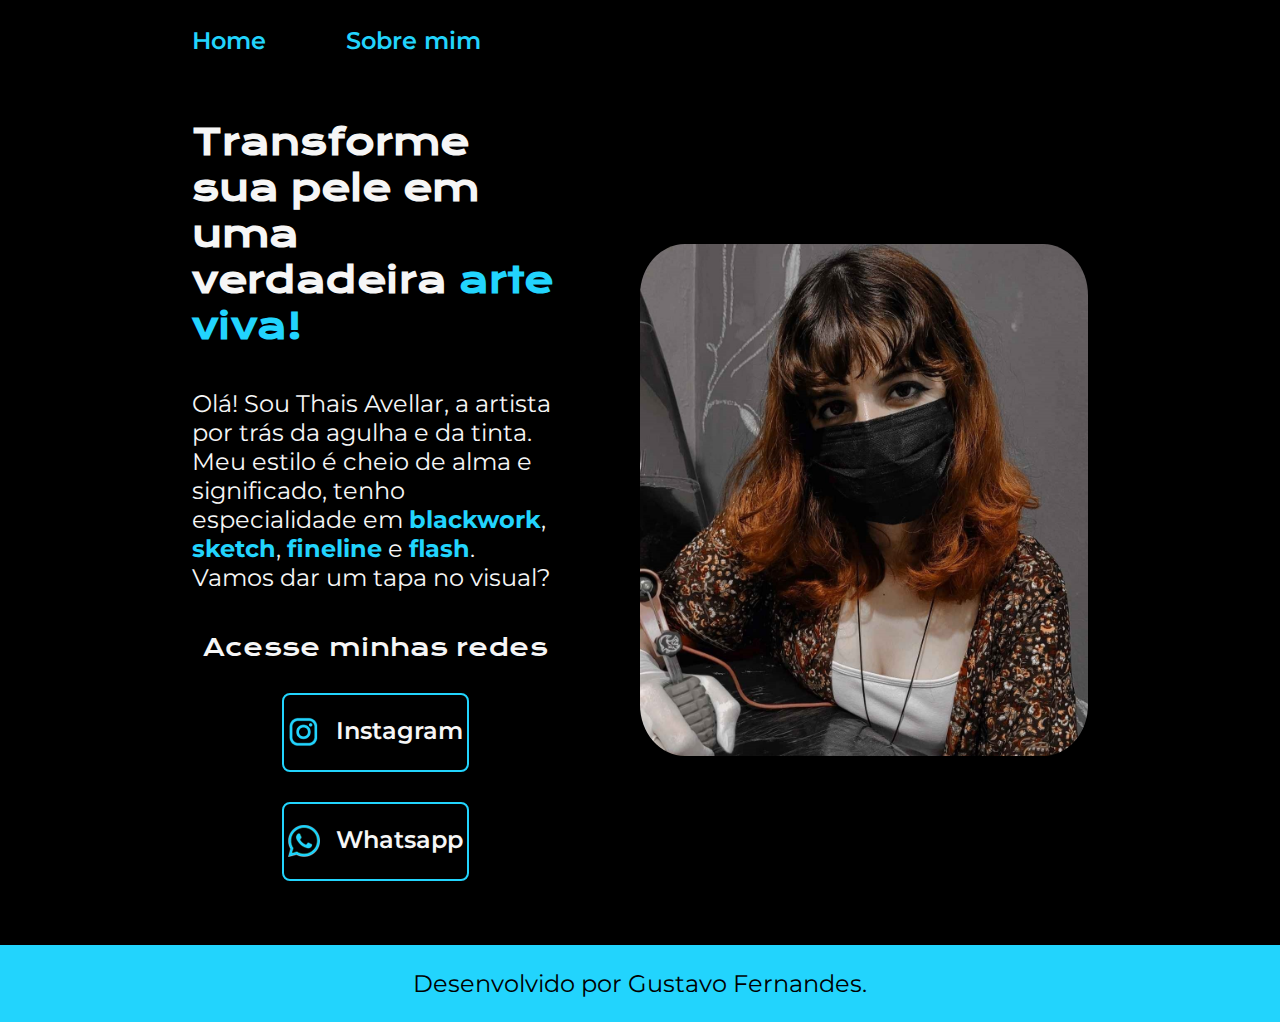
<file: index.html>
<!DOCTYPE html>
<html lang="pt-br">

<head>
    <meta charset="UTF-8">
    <meta http-equiv="X-UA-Compatible" content="IE=edge">
    <meta name="viewport" content="width=device-width, initial-scale=1.0">
    <title>Home</title>
    <link rel="stylesheet" href="./styles/style.css">
</head>

<body>
    <header class="cabecalho">
        <nav class="cabecalho__menu">
            <a class="cabecalho__menu__link" href="index.html">Home</a>
            <a class="cabecalho__menu__link" href="about.html">Sobre mim</a>
        </nav>
    </header>
    <main class="apresentacao">
        <section class="apresentacao__conteudo">
            <h1 class="apresentacao__conteudo__titulo">Transforme sua pele em uma verdadeira <strong 
            class="titulo-destaque">arte viva!
            </strong></h1>
            <p class="apresentacao__conteudo__texto">Olá! Sou Thais Avellar, a artista por trás da agulha e da tinta. Meu estilo é cheio de alma e significado, tenho especialidade em <strong class="titulo-destaque">blackwork</strong>, <strong class="titulo-destaque">sketch</strong>, <strong class="titulo-destaque">fineline</strong> e <strong class="titulo-destaque">flash</strong>. Vamos
            dar um tapa no visual?</p>
            <div class="apresentacao__links">
                <h2 class="apresentacao__links__subtitulo">Acesse minhas redes</h2>
                <a class="apresentacao__links__navegacao" href="https://www.instagram.com/thaisavellar_tattoo">
                    <img src="./assets/instagram.png">
                    Instagram
                </a>
                <a class="apresentacao__links__navegacao" href="https://wa.me/5524999328238">
                    <img src="./assets/whatsapp.png">
                    Whatsapp
                </a>
            </div>
        </section>
        <img class="apresentacao__imagem" src="./assets/thais2.jpg" alt="Foto da Thais tatuando">
    </main>
    <footer class="rodape">
        <p>Desenvolvido por Gustavo Fernandes.</p>
    </footer>
</body>

</html>
</file>
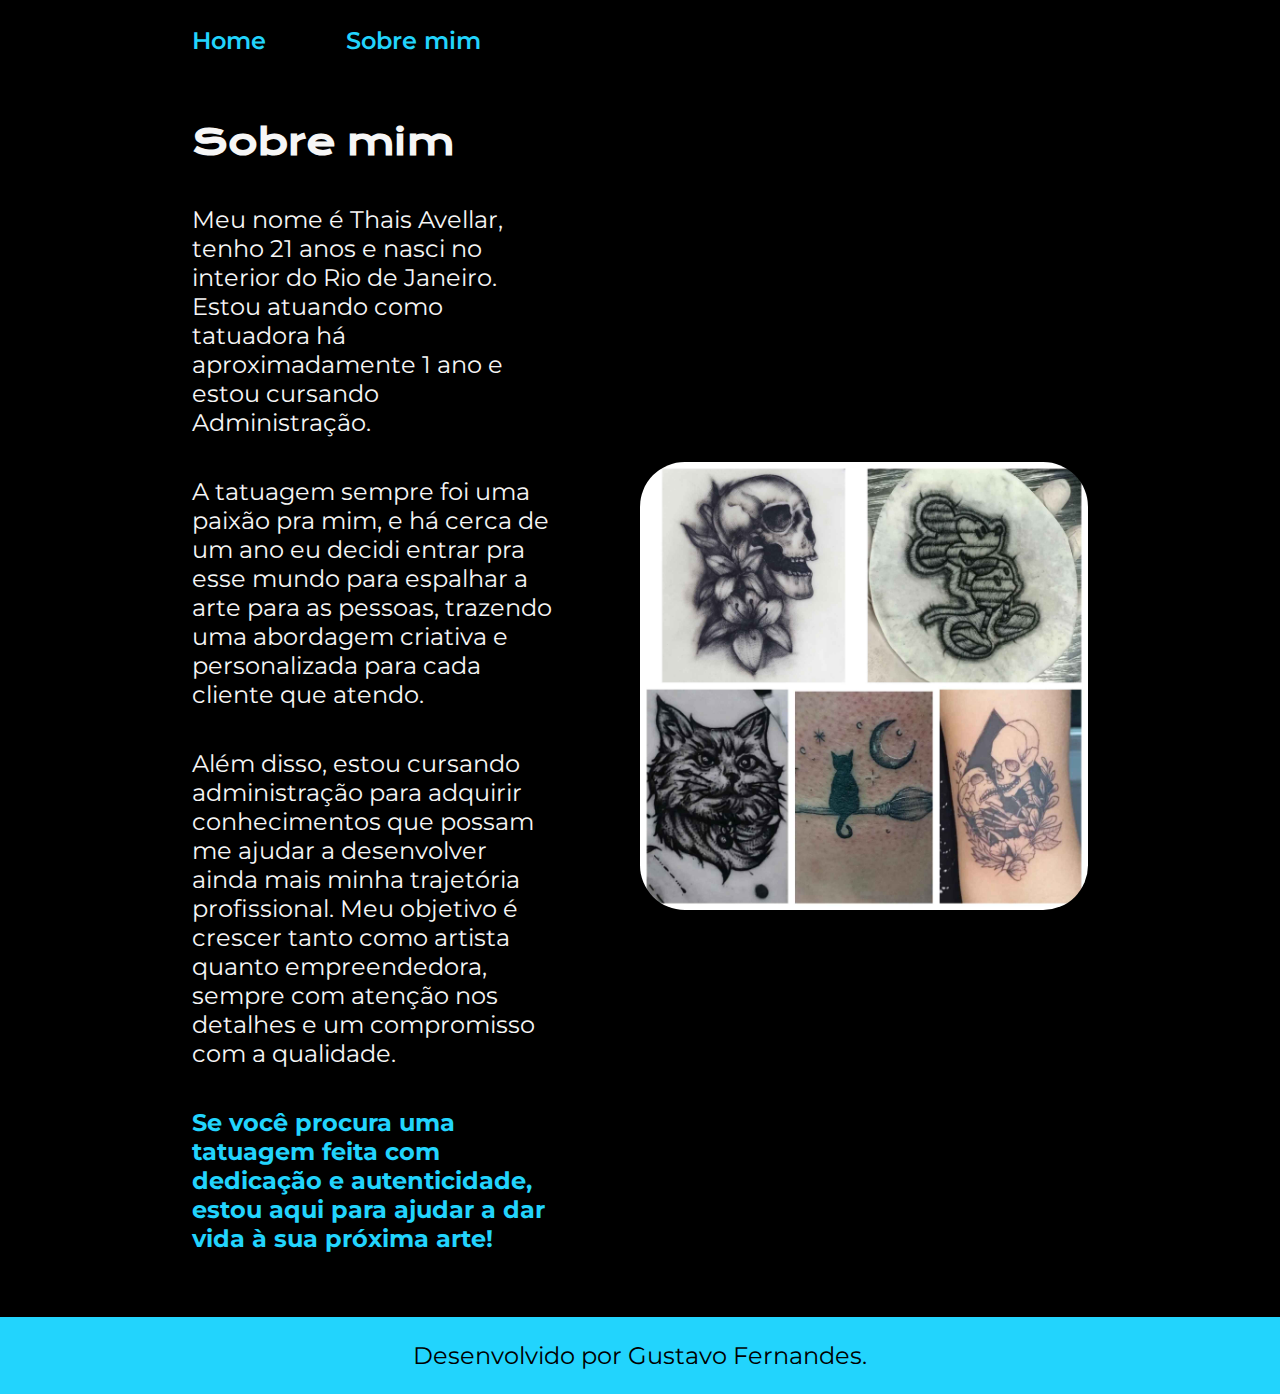
<file: about.html>
<!DOCTYPE html>
<html lang="pt-br">

<head>
    <meta charset="UTF-8">
    <meta http-equiv="X-UA-Compatible" content="IE=edge">
    <meta name="viewport" content="width=device-width, initial-scale=1.0">
    <title>Sobre mim</title>
    <link rel="stylesheet" href="./styles/style.css">
</head>

<body>
    <header class="cabecalho">
        <nav class="cabecalho__menu">
            <a class="cabecalho__menu__link" href="index.html">Home</a>
            <a class="cabecalho__menu__link" href="about.html">Sobre mim</a>
        </nav>
    </header>

    <main class="apresentacao">
        <section class="apresentacao__conteudo">
            <h1 class="apresentacao__conteudo__titulo">Sobre mim</h1>
            <p class="apresentacao__conteudo__texto">Meu nome é Thais Avellar, tenho 21 anos e nasci no interior do Rio de Janeiro. Estou atuando como tatuadora há aproximadamente 1 ano e estou cursando Administração.
            </p>
            <p class="apresentacao__conteudo__texto">
                A tatuagem sempre foi uma paixão pra mim, e há cerca de um ano eu decidi entrar pra esse mundo para espalhar a arte para as pessoas, trazendo uma abordagem criativa e personalizada para cada cliente que atendo.</p>
            <p class="apresentacao__conteudo__texto">
                Além disso, estou cursando administração para adquirir conhecimentos que possam me ajudar a desenvolver ainda mais minha trajetória profissional. Meu objetivo é crescer tanto como artista quanto empreendedora, sempre com atenção nos detalhes e um compromisso com a qualidade.
            <p class="apresentacao__conteudo__texto">
                <strong class="titulo-destaque">Se você procura uma tatuagem feita com dedicação e autenticidade, estou aqui para ajudar a dar vida à sua próxima arte!</strong>
            </p>
            
        </section>
        <img class="apresentacao__imagem" src="./assets/tattoo.jpg" alt="tatuagens feitas por thais">
    </main>

    <footer class="rodape">
        <p>Desenvolvido por Gustavo Fernandes.</p>
    </footer>
</body>

</html>
</file>
<file: styles/style.css>
@import url('https://fonts.googleapis.com/css2?family=Krona+One&family=Montserrat:wght@400;600&display=swap');

:root {
    --cor-primaria: #000000;
    --cor-secundaria: #F6F6F6;
    --cor-terciaria: #22D4FD;
    --cor-hover: #272727;

    --fonte-primaria: 'Krona One', sans-serif;
    --fonte-secundaria: 'Montserrat', sans-serif;
}
*{
    margin: 0;
    padding: 0;
}

body{
    box-sizing: border-box;
    background-color: var(--cor-primaria);
    color: var(--cor-secundaria);
}

.cabecalho{
    padding: 2% 0% 0% 15%;
}
.cabecalho__menu{
    display: flex;
    gap: 80px;
}
.cabecalho__menu__link{
    font-family: var(--fonte-secundaria);
    font-size: 1.5rem;
    font-weight: 600;
    color: var(--cor-terciaria);
    text-decoration: none;
}
.apresentacao{
    padding: 5% 15%;
    display: flex;
    align-items: center;
    justify-content: space-between;
    gap: 82px;
}
.apresentacao__conteudo{
    width: 50%;
    display: flex;
    flex-direction: column;
    gap: 40px;
}

.apresentacao__conteudo__titulo{
    font-size: 2.25rem;
    font-family: var(--fonte-primaria);
}
.titulo-destaque{
    color: var(--cor-terciaria);
}
.apresentacao__conteudo__texto{
    font-size: 1.5rem;
    font-family: var(--fonte-secundaria);
}

.apresentacao__links{
    display: flex;
    flex-direction: column;
    justify-content: space-between;
    align-items: center;
    gap: 30px;
}
.apresentacao__links__subtitulo{
    font-family: var(--fonte-primaria);
    font-weight: 400;
    font-size: 1.5rem;
}
.apresentacao__links__navegacao{
    display: flex;
    justify-content: center;
    gap: 16px;
    border: 2px solid var(--cor-terciaria);
    width: 50%;
    text-align: center;
    border-radius: 8px;
    font-size: 1.5rem;
    font-weight: 600;
    padding: 21.5px 0;
    text-decoration: none;
    color: var(--cor-secundaria);
    font-family: var(--fonte-secundaria);
}
.apresentacao__links__navegacao:hover{
    background-color: var(--cor-hover);
}
.apresentacao__imagem{
    width: 50%;
    border-radius: 10%;
}
.rodape{
    color: var(--cor-primaria);
    background-color: var(--cor-terciaria);
    padding: 24px;
    text-align: center;
    font-family: var(--fonte-secundaria);
    font-size: 1.5rem;
    font-weight: 400;
}

@media (max-width: 1200px) {
    .cabecalho{
         padding: 10%;  
    }
    .cabecalho__menu{
        justify-content: center;
    }
    .apresentacao{
        flex-direction: column-reverse;
        padding: 5%;
    }
    .apresentacao__conteudo{
        width: auto;
    }
}
</file>
